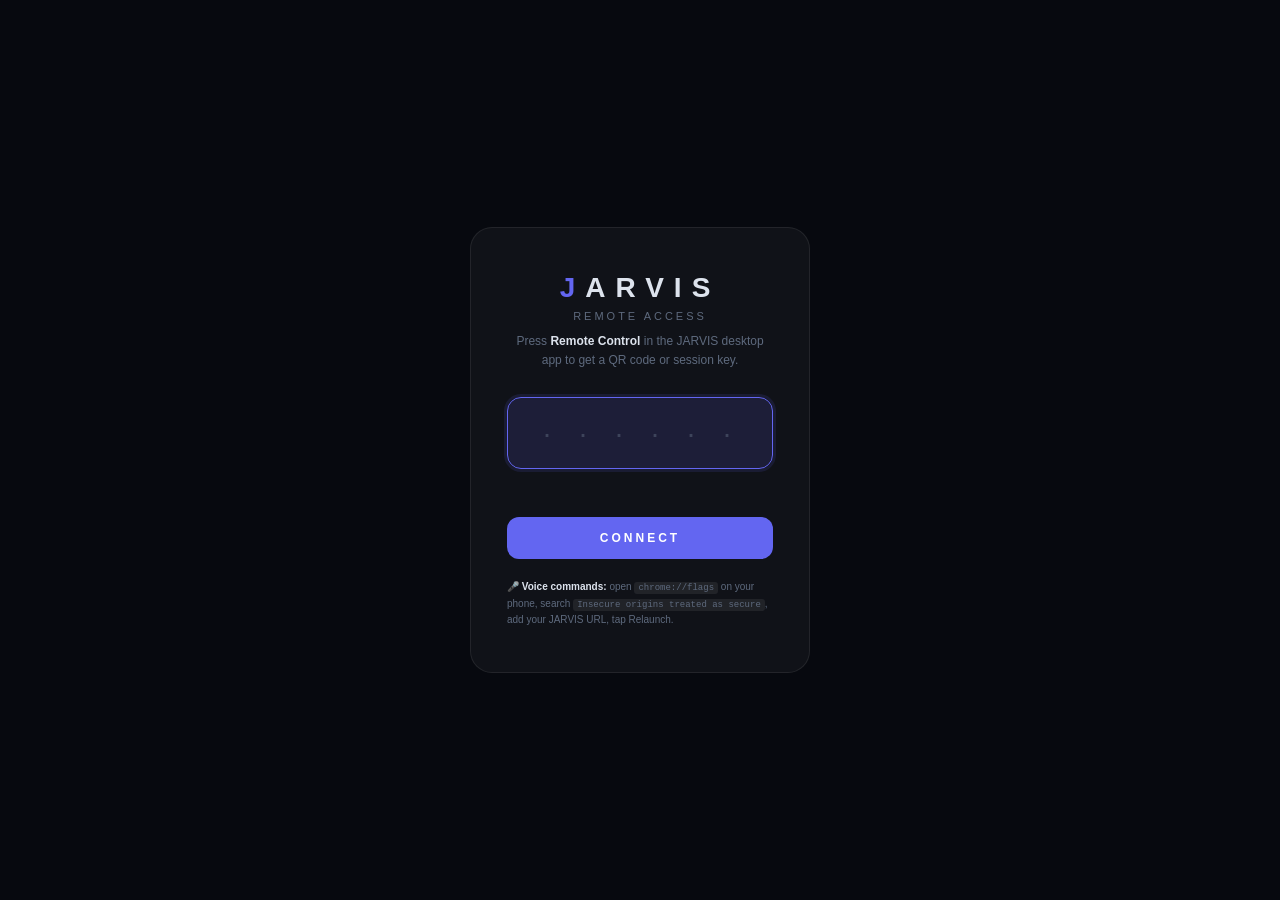
<file: dashboard/static/login.html>
<!DOCTYPE html>
<html lang="en">
<head>
  <meta charset="UTF-8">
  <meta name="viewport" content="width=device-width, initial-scale=1.0, user-scalable=no">
  <title>JARVIS</title>
  <style>
    *, *::before, *::after { box-sizing: border-box; margin: 0; padding: 0; }
    :root {
      --bg:     #07090f;
      --card:   rgba(255,255,255,0.04);
      --border: rgba(255,255,255,0.08);
      --accent: #6366f1;
      --adim:   rgba(99,102,241,0.15);
      --text:   #dde3ed;
      --muted:  #5e6a7e;
    }
    html, body {
      height: 100%;
      background: var(--bg);
      color: var(--text);
      font-family: -apple-system, BlinkMacSystemFont, 'Segoe UI', sans-serif;
      display: flex;
      align-items: center;
      justify-content: center;
    }
    .card {
      width: 340px;
      padding: 44px 36px;
      background: var(--card);
      border: 1px solid var(--border);
      border-radius: 22px;
      text-align: center;
    }
    .logo {
      font-size: 28px;
      font-weight: 700;
      letter-spacing: 10px;
      margin-bottom: 6px;
    }
    .logo em { color: var(--accent); font-style: normal; }
    .sub {
      font-size: 11px;
      color: var(--muted);
      letter-spacing: 3px;
      text-transform: uppercase;
      margin-bottom: 10px;
    }
    .hint {
      font-size: 12px;
      color: var(--muted);
      line-height: 1.55;
      margin-bottom: 28px;
    }
    .key-wrap {
      position: relative;
      margin-bottom: 16px;
    }
    .key-input {
      width: 100%;
      padding: 18px 14px;
      background: rgba(255,255,255,0.05);
      border: 1.5px solid var(--border);
      border-radius: 14px;
      color: var(--text);
      font-size: 30px;
      font-weight: 700;
      font-family: 'Courier New', monospace;
      text-align: center;
      letter-spacing: 10px;
      text-transform: uppercase;
      outline: none;
      transition: border-color 0.15s, background 0.15s, box-shadow 0.15s;
      caret-color: var(--accent);
    }
    .key-input::placeholder {
      color: rgba(94,106,126,0.5);
      letter-spacing: 6px;
      font-size: 20px;
    }
    .key-input:focus {
      border-color: var(--accent);
      background: var(--adim);
      box-shadow: 0 0 0 3px rgba(99,102,241,0.12);
    }
    .err {
      font-size: 12px;
      color: #f87171;
      min-height: 18px;
      margin-bottom: 14px;
    }
    .btn {
      width: 100%;
      padding: 14px;
      background: var(--accent);
      color: #fff;
      font-size: 12px;
      font-weight: 700;
      letter-spacing: 3px;
      border: none;
      border-radius: 12px;
      cursor: pointer;
      transition: opacity 0.15s, transform 0.1s;
    }
    .btn:hover  { opacity: 0.88; }
    .btn:active { transform: scale(0.98); }
    @keyframes shake {
      0%,100% { transform: translateX(0); }
      20%,60% { transform: translateX(-7px); }
      40%,80% { transform: translateX(7px); }
    }
    .shake { animation: shake 0.35s ease; }
    .voice-note {
      font-size: 10px;
      color: var(--muted);
      margin-top: 20px;
      line-height: 1.6;
      text-align: left;
    }
    .voice-note code {
      background: rgba(255,255,255,0.07);
      padding: 1px 4px;
      border-radius: 3px;
      font-family: 'Courier New', monospace;
      font-size: 9px;
    }
    #reconnecting {
      display: none;
      color: var(--muted);
      font-size: 12px;
      margin-bottom: 16px;
    }
  </style>
</head>
<body>
  <div class="card" id="card">
    <div class="logo"><em>J</em>ARVIS</div>
    <div class="sub">Remote Access</div>
    <p id="reconnecting">Reconnecting…</p>
    <p class="hint">Press <strong style="color:var(--text)">Remote Control</strong> in the JARVIS desktop app to get a QR code or session key.</p>
    <div class="key-wrap">
      <input class="key-input" id="key" type="text" maxlength="6"
             autocomplete="off" autocorrect="off" spellcheck="false"
             placeholder="· · · · · ·">
    </div>
    <div class="err" id="err"></div>
    <button class="btn" onclick="doLogin()">CONNECT</button>
    <p class="voice-note">
      🎤 <strong style="color:var(--text)">Voice commands:</strong> open
      <code>chrome://flags</code> on your phone, search
      <code>Insecure origins treated as secure</code>, add your JARVIS URL, tap Relaunch.
    </p>
  </div>

  <script>
    // Try auto-reconnect with stored device token (set on first QR login)
    (async function() {
      const devTok = localStorage.getItem('jarvis_device_token');
      if (!devTok) return;
      document.getElementById('reconnecting').style.display = 'block';
      try {
        const r = await fetch('/api/device-login', {
          method: 'POST',
          headers: { 'Content-Type': 'application/json' },
          body: JSON.stringify({ device_token: devTok }),
        });
        const d = await r.json();
        if (d.ok && d.token) {
          sessionStorage.setItem('jarvis_key', d.key);
          sessionStorage.setItem('jarvis_token', d.token);
          location.replace('/');
          return;
        }
      } catch (_) {}
      // Device token rejected (server restarted) — clear it and show normal form
      localStorage.removeItem('jarvis_device_token');
      document.getElementById('reconnecting').style.display = 'none';
    })();

    const inp = document.getElementById('key');
    inp.focus();

    inp.addEventListener('input', () => {
      inp.value = inp.value.toUpperCase().replace(/[^A-Z2-9]/g, '');
      if (inp.value.length === 6) doLogin();
    });
    inp.addEventListener('keydown', e => { if (e.key === 'Enter') doLogin(); });

    async function doLogin() {
      const key = inp.value.trim();
      if (key.length < 6) { shake(); return; }
      let data;
      try {
        const r = await fetch('/login', {
          method: 'POST',
          headers: { 'Content-Type': 'application/json' },
          body: JSON.stringify({ pin: key })
        });
        data = await r.json();
      } catch (e) {
        document.getElementById('err').textContent = 'Connection error';
        shake(); return;
      }
      if (data.ok && data.token) {
        sessionStorage.setItem('jarvis_key', key);
        sessionStorage.setItem('jarvis_token', data.token);
        location.href = '/';
      } else {
        inp.value = '';
        inp.focus();
        document.getElementById('err').textContent = 'Invalid or expired key';
        shake();
      }
    }

    function shake() {
      const c = document.getElementById('card');
      c.classList.remove('shake');
      void c.offsetWidth;
      c.classList.add('shake');
    }
  </script>
</body>
</html>
</file>
